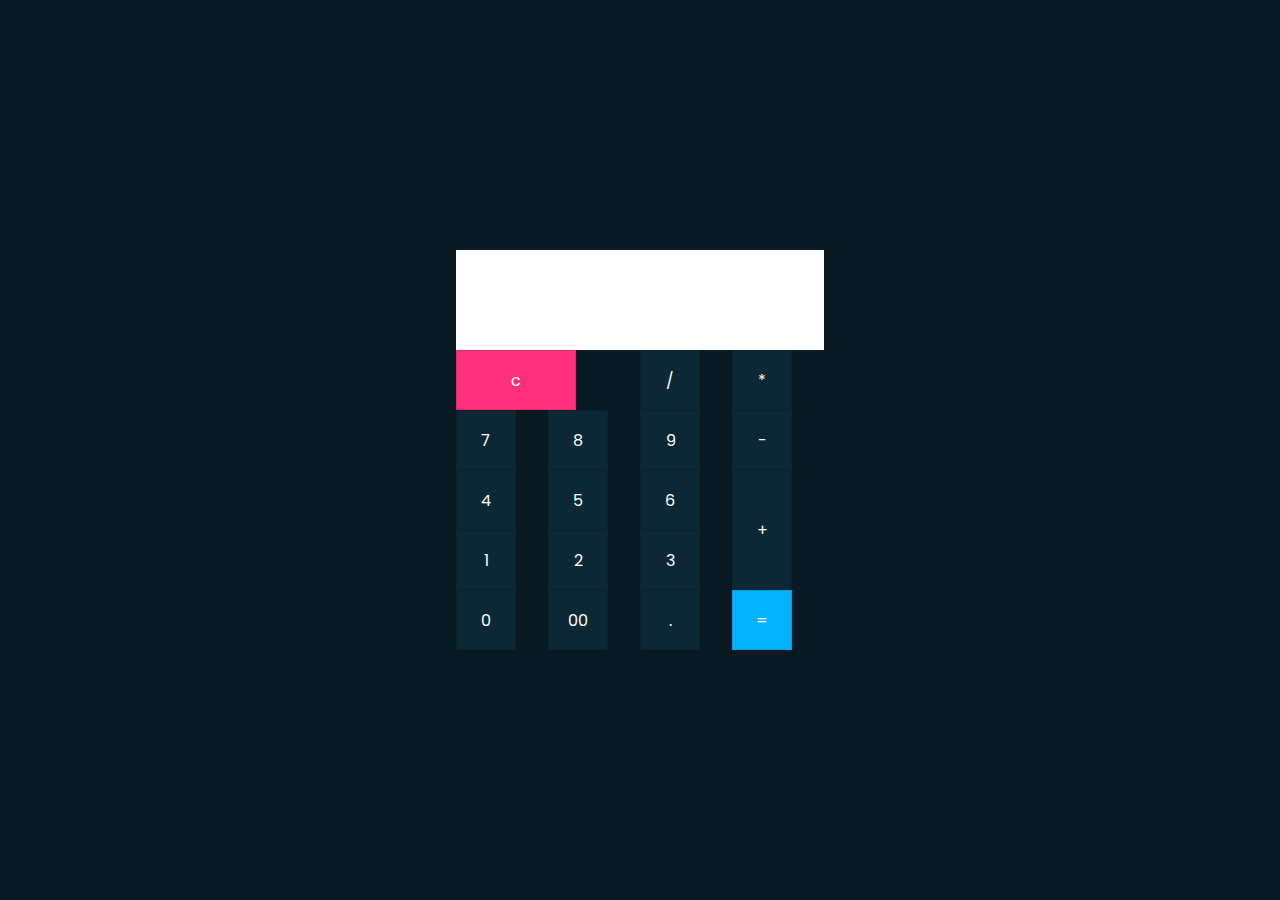
<file: calcHTML_CSS_JS/index.html>
<!DOCTYPE html>
<html lang="en">
<head>
    <meta charset="UTF-8">
    <meta name="viewport" content="width=device-width, initial-scale=1.0">
    <title>Calculadora UI Design</title>
    <link rel="stylesheet" href="css/style.css">
</head>
<body>
    <form class="calculator" name="calc">
        <input class="value" type="text" name="txt" readonly>
        <span class="num clear" onclick="document.calc.txt.value = ''">c</span>
        <span class="num" onclick="document.calc.txt.value += '/'">/</span>
        <span class="num" onclick="document.calc.txt.value += '*'">*</span>
        <span class="num" onclick="document.calc.txt.value += '7'">7</span>
        <span class="num" onclick="document.calc.txt.value += '8'">8</span>
        <span class="num" onclick="document.calc.txt.value += '9'">9</span>
        <span class="num" onclick="document.calc.txt.value += '-'">-</span>
        <span class="num" onclick="document.calc.txt.value += '4'">4</span>
        <span class="num" onclick="document.calc.txt.value += '5'">5</span>
        <span class="num" onclick="document.calc.txt.value += '6'">6</span>
        <span class="num plus" onclick="document.calc.txt.value += '+'">+</span>
        <span class="num" onclick="document.calc.txt.value += '1'">1</span>
        <span class="num" onclick="document.calc.txt.value += '2'">2</span>
        <span class="num" onclick="document.calc.txt.value += '3'">3</span>
        <span class="num" onclick="document.calc.txt.value += '0'">0</span>
        <span class="num" onclick="document.calc.txt.value += '00'">00</span>
        <span class="num" onclick="document.calc.txt.value += '.'">.</span>
        <span class="num equal" onclick="document.calc.txt.value = eval(calc.txt.value)">=</span>
    </form>
</body>
</html>
</file>
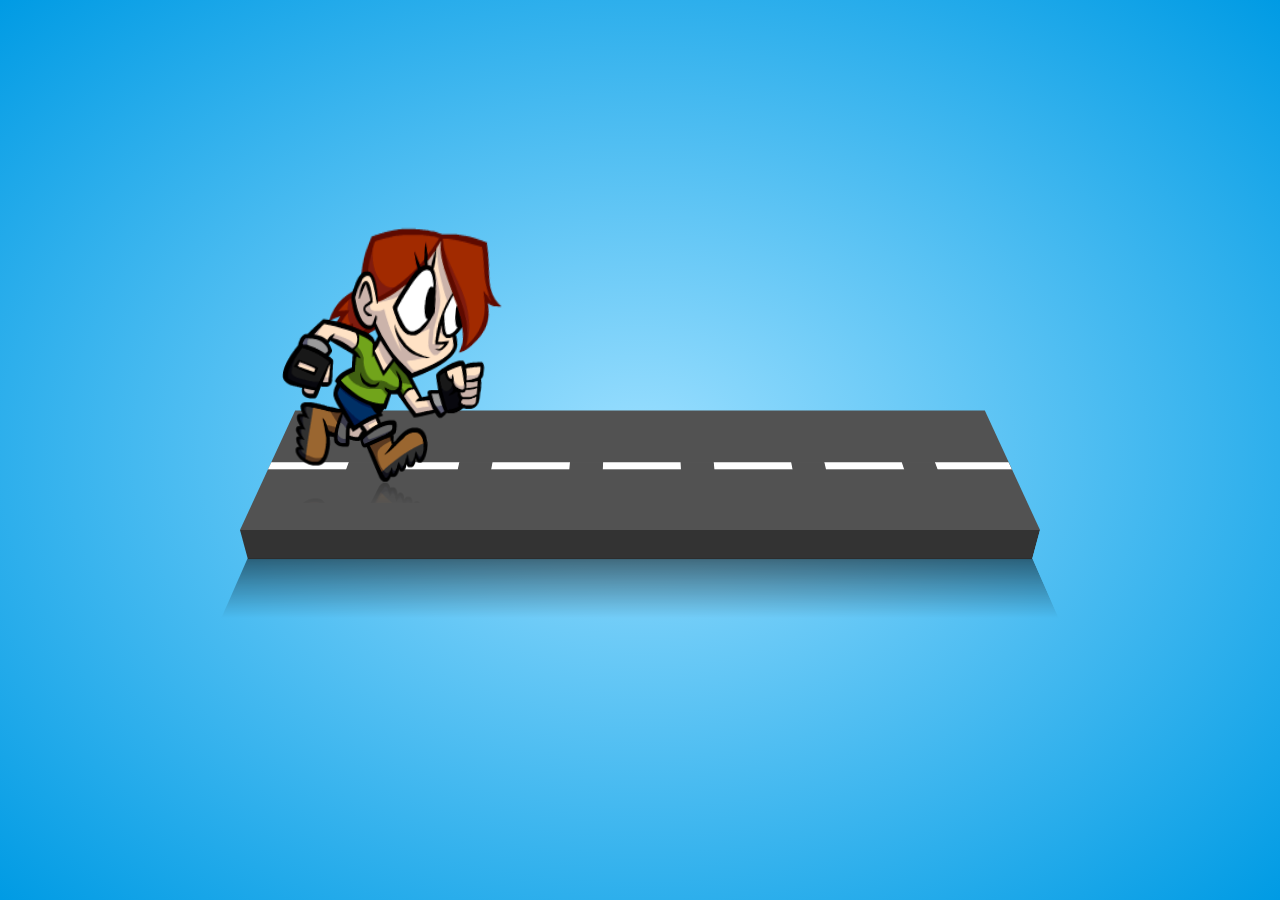
<file: Character_Running_animation/index.html>
<!DOCTYPE html>
<html lang="en">
<head>
    <meta charset="UTF-8">
    <meta name="viewport" content="width=device-width, initial-scale=1.0">
    <title>Infinite Road Animation</title>
    <link rel="stylesheet" href="css/style.css">
</head>
<body>
     <div class="infinite">
         <div class="girl"></div>
         <div class="shadow"></div>
     </div>
</body>
</html>
</file>
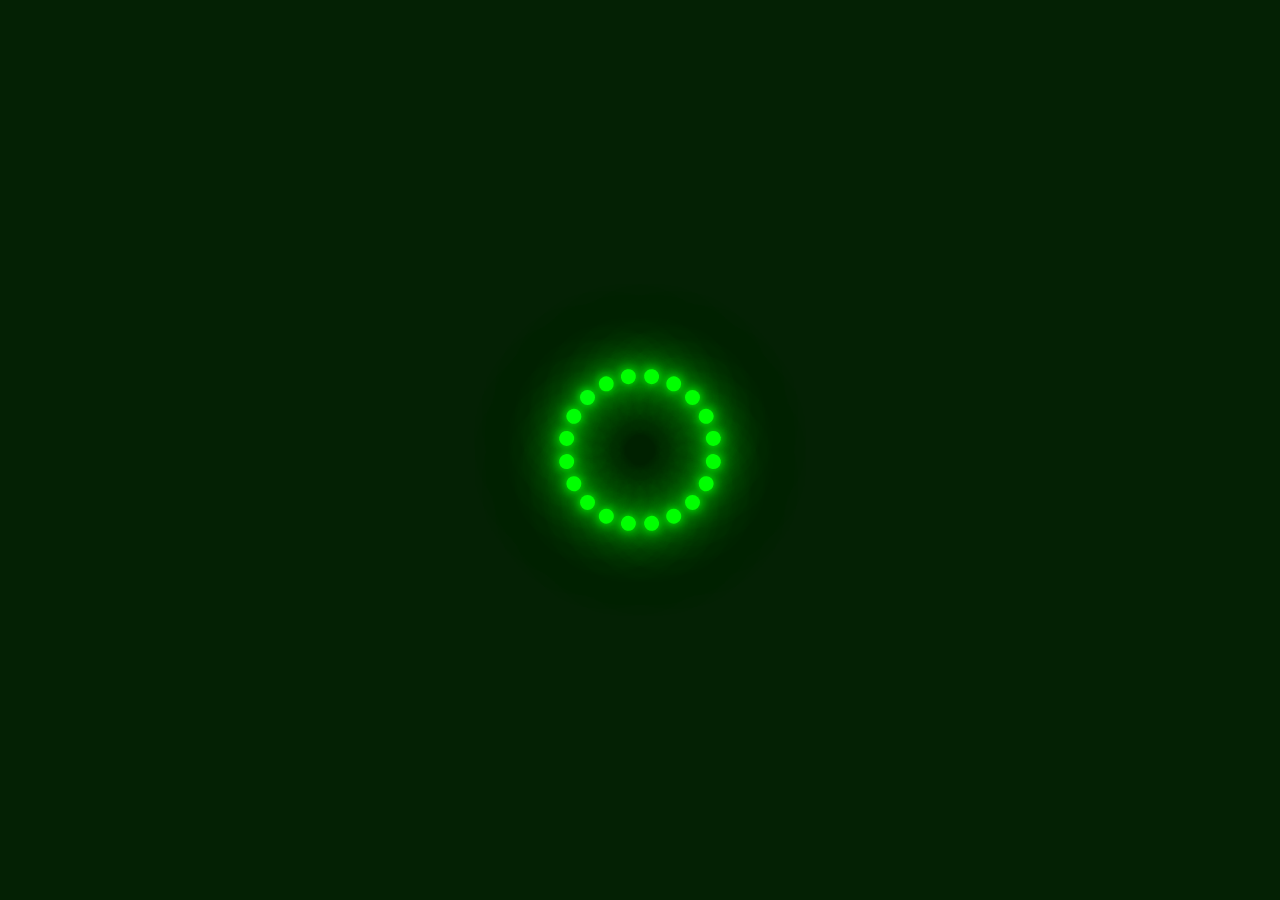
<file: CoolLoaderNeonAnimation/index.html>
<!DOCTYPE html>
<html lang="en">
<head>
    <meta charset="UTF-8">
    <meta name="viewport" content="width=device-width, initial-scale=1.0">
    <title>CSS Creative Loader Animation FX</title>
    <link rel="stylesheet" href="css/style.css">
</head>
<body>
    <section>
        <div class="loader">
            <span style="--i:1"></span>
            <span style="--i:2"></span>
            <span style="--i:3"></span>
            <span style="--i:4"></span>
            <span style="--i:5"></span>
            <span style="--i:6"></span>
            <span style="--i:7"></span>
            <span style="--i:8"></span>
            <span style="--i:9"></span>
            <span style="--i:10"></span>
            <span style="--i:11"></span>
            <span style="--i:12"></span>
            <span style="--i:13"></span>
            <span style="--i:14"></span>
            <span style="--i:15"></span>
            <span style="--i:16"></span>
            <span style="--i:17"></span>
            <span style="--i:18"></span>
            <span style="--i:19"></span>
            <span style="--i:20"></span>
        </div>
    </section>    
</body>
</html>
</file>
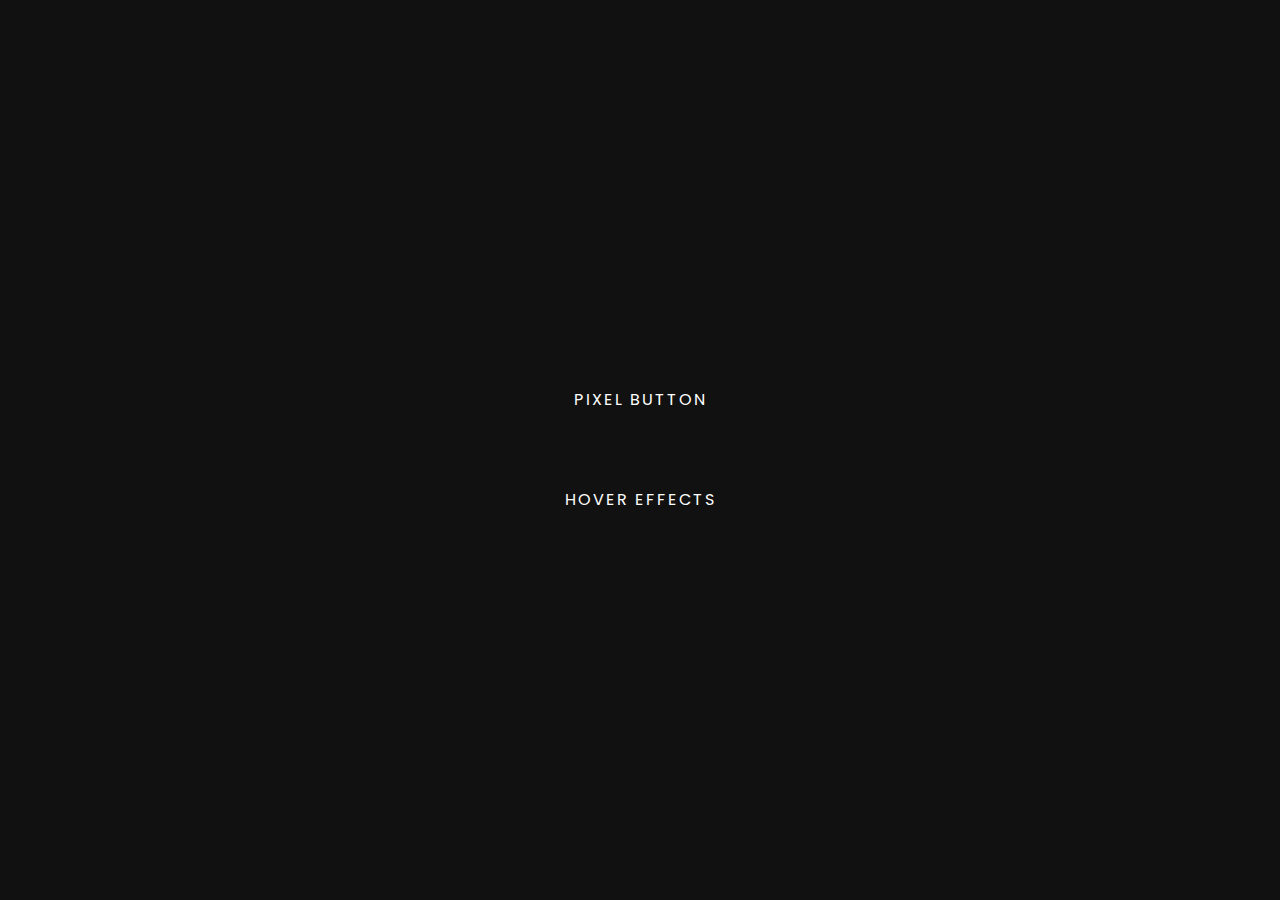
<file: Creative Pixel Button Hover Animation FX/index.html>
<!DOCTYPE html>
<html lang="en">
<head>
    <meta charset="UTF-8">
    <meta name="viewport" content="width=device-width, initial-scale=1.0">
    <title>Pixel Button Hover Effects</title>
    <link rel="stylesheet" href="css/style.css">
</head>
<body>
    <a href="#">Pixel Button</a>
    <a href="#">Hover Effects</a>
</body>
</html>
</file>
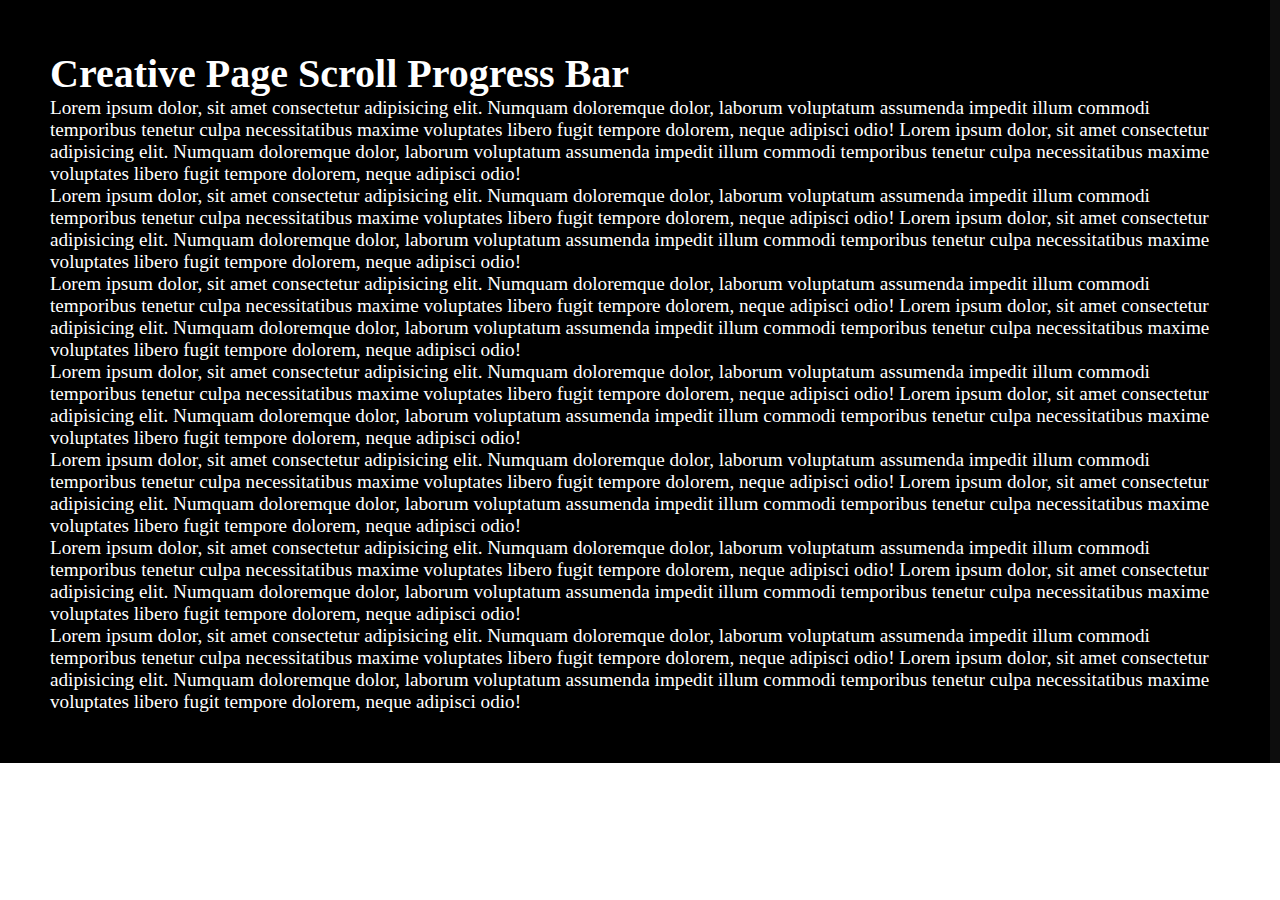
<file: Creative Scroll lfx/index.html>
<!DOCTYPE html>
<html lang="en">
<head>
    <meta charset="UTF-8">
    <meta name="viewport" content="width=device-width, initial-scale=1.0">
    <title>Creative Page Scroll Progress Bar</title>
    <link rel="stylesheet" href="css/style.css">
</head>
<body>
    <div id="progressbar"></div>
    <div id="scrollpath"></div>
    <section>
        <h2>Creative Page Scroll Progress Bar</h2>
        <p>Lorem ipsum dolor, sit amet consectetur adipisicing elit. Numquam doloremque dolor, 
            laborum voluptatum assumenda impedit illum commodi temporibus tenetur culpa necessitatibus 
            maxime voluptates libero fugit tempore dolorem, neque adipisci odio!
            Lorem ipsum dolor, sit amet consectetur adipisicing elit. Numquam doloremque dolor, 
            laborum voluptatum assumenda impedit illum commodi temporibus tenetur culpa necessitatibus 
            maxime voluptates libero fugit tempore dolorem, neque adipisci odio!</p>
        <p>Lorem ipsum dolor, sit amet consectetur adipisicing elit. Numquam doloremque dolor, 
            laborum voluptatum assumenda impedit illum commodi temporibus tenetur culpa necessitatibus 
            maxime voluptates libero fugit tempore dolorem, neque adipisci odio!
            Lorem ipsum dolor, sit amet consectetur adipisicing elit. Numquam doloremque dolor, 
            laborum voluptatum assumenda impedit illum commodi temporibus tenetur culpa necessitatibus 
            maxime voluptates libero fugit tempore dolorem, neque adipisci odio!</p>
        <p>Lorem ipsum dolor, sit amet consectetur adipisicing elit. Numquam doloremque dolor, 
            laborum voluptatum assumenda impedit illum commodi temporibus tenetur culpa necessitatibus 
            maxime voluptates libero fugit tempore dolorem, neque adipisci odio!
            Lorem ipsum dolor, sit amet consectetur adipisicing elit. Numquam doloremque dolor, 
            laborum voluptatum assumenda impedit illum commodi temporibus tenetur culpa necessitatibus 
        maxime voluptates libero fugit tempore dolorem, neque adipisci odio!</p>
        <p>Lorem ipsum dolor, sit amet consectetur adipisicing elit. Numquam doloremque dolor, 
            laborum voluptatum assumenda impedit illum commodi temporibus tenetur culpa necessitatibus 
            maxime voluptates libero fugit tempore dolorem, neque adipisci odio!
            Lorem ipsum dolor, sit amet consectetur adipisicing elit. Numquam doloremque dolor, 
            laborum voluptatum assumenda impedit illum commodi temporibus tenetur culpa necessitatibus 
            maxime voluptates libero fugit tempore dolorem, neque adipisci odio!</p>
        <p>Lorem ipsum dolor, sit amet consectetur adipisicing elit. Numquam doloremque dolor, 
            laborum voluptatum assumenda impedit illum commodi temporibus tenetur culpa necessitatibus 
            maxime voluptates libero fugit tempore dolorem, neque adipisci odio!
            Lorem ipsum dolor, sit amet consectetur adipisicing elit. Numquam doloremque dolor, 
            laborum voluptatum assumenda impedit illum commodi temporibus tenetur culpa necessitatibus 
            maxime voluptates libero fugit tempore dolorem, neque adipisci odio!</p>
        <p>Lorem ipsum dolor, sit amet consectetur adipisicing elit. Numquam doloremque dolor, 
            laborum voluptatum assumenda impedit illum commodi temporibus tenetur culpa necessitatibus 
            maxime voluptates libero fugit tempore dolorem, neque adipisci odio!
            Lorem ipsum dolor, sit amet consectetur adipisicing elit. Numquam doloremque dolor, 
            laborum voluptatum assumenda impedit illum commodi temporibus tenetur culpa necessitatibus 
            maxime voluptates libero fugit tempore dolorem, neque adipisci odio!</p>
        <p>Lorem ipsum dolor, sit amet consectetur adipisicing elit. Numquam doloremque dolor, 
            laborum voluptatum assumenda impedit illum commodi temporibus tenetur culpa necessitatibus 
            maxime voluptates libero fugit tempore dolorem, neque adipisci odio!
            Lorem ipsum dolor, sit amet consectetur adipisicing elit. Numquam doloremque dolor, 
            laborum voluptatum assumenda impedit illum commodi temporibus tenetur culpa necessitatibus 
            maxime voluptates libero fugit tempore dolorem, neque adipisci odio!</p>
    </section>

    <script>
        let progress = document.getElementById('progressbar');
        let totalHeight = document.body.scrollHeight - window.innerHeight;
        window.onscroll = function(){
            let progressHeight = (window.pageYOffset / totalHeight) * 100;
            progress.style.height = progressHeight + "%";
        }
    </script>
</body>
</html>
</file>
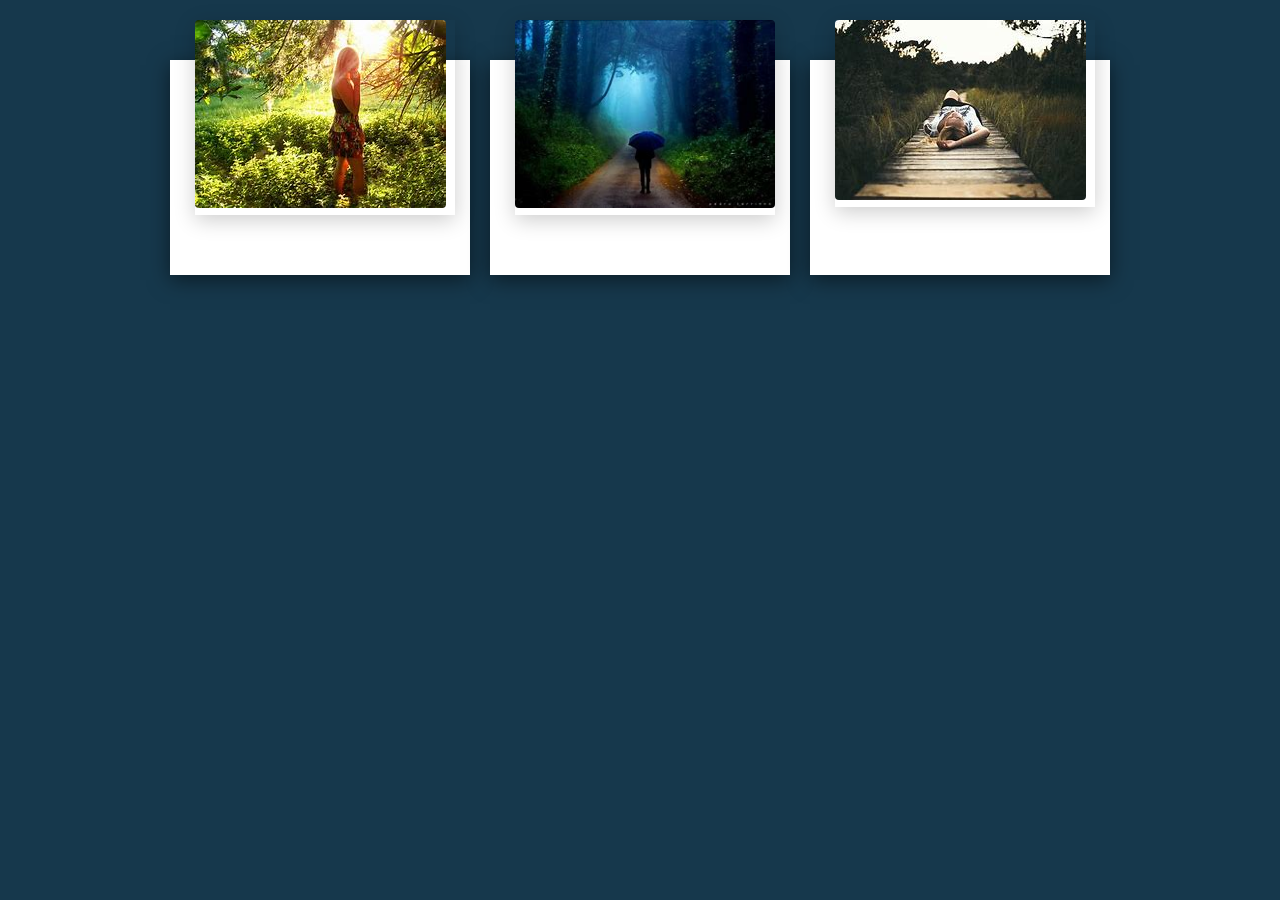
<file: CSS Responsive Card Hover Effects/index.html>
<!DOCTYPE html>
<html lang="en">
<head>
    <meta charset="UTF-8">
    <meta name="viewport" content="width=device-width, initial-scale=1.0">
    <title>CSS Responsive Card Hover Effects</title>
    <link rel="stylesheet" href="css/style.css">
</head>
<body>
    <div class="container">
        <div class="card">
            <div class="imgBx">
                <img src="img/img2.jpg" alt="">
            </div>
            <div class="content">
                <h2>Card One</h2>
                <p>Lorem ipsum dolor sit amet consectetur adipisicing elit. Impedit dolor ex odit nihil? Eaque voluptates ipsam nisi dolore! Ullam, quae nam! Vero aut laudantium impedit ea soluta dolorem error fugit?</p>
            </div>
        </div>
        <div class="card">
            <div class="imgBx">
                <img src="img/img1.jpg" alt="">
            </div>
            <div class="content">
                <h2>Card Two</h2>
                <p>Lorem ipsum dolor sit amet consectetur adipisicing elit. Impedit dolor ex odit nihil? Eaque voluptates 
                ipsam nisi dolore! Ullam, quae nam! Vero aut laudantium impedit ea soluta dolorem error fugit?</p>
            </div>
        </div>
        <div class="card">
            <div class="imgBx">
                <img src="img/img3.jpg" alt="">
            </div>
            <div class="content">
                <h2>Card Three</h2>
                <p>Lorem ipsum dolor sit amet consectetur adipisicing elit. Impedit dolor ex odit nihil? Eaque voluptates ipsam nisi dolore! Ullam, quae nam! Vero aut laudantium impedit ea soluta dolorem error fugit?</p>
            </div>
        </div>
    </div>
</body>
</html>
</file>
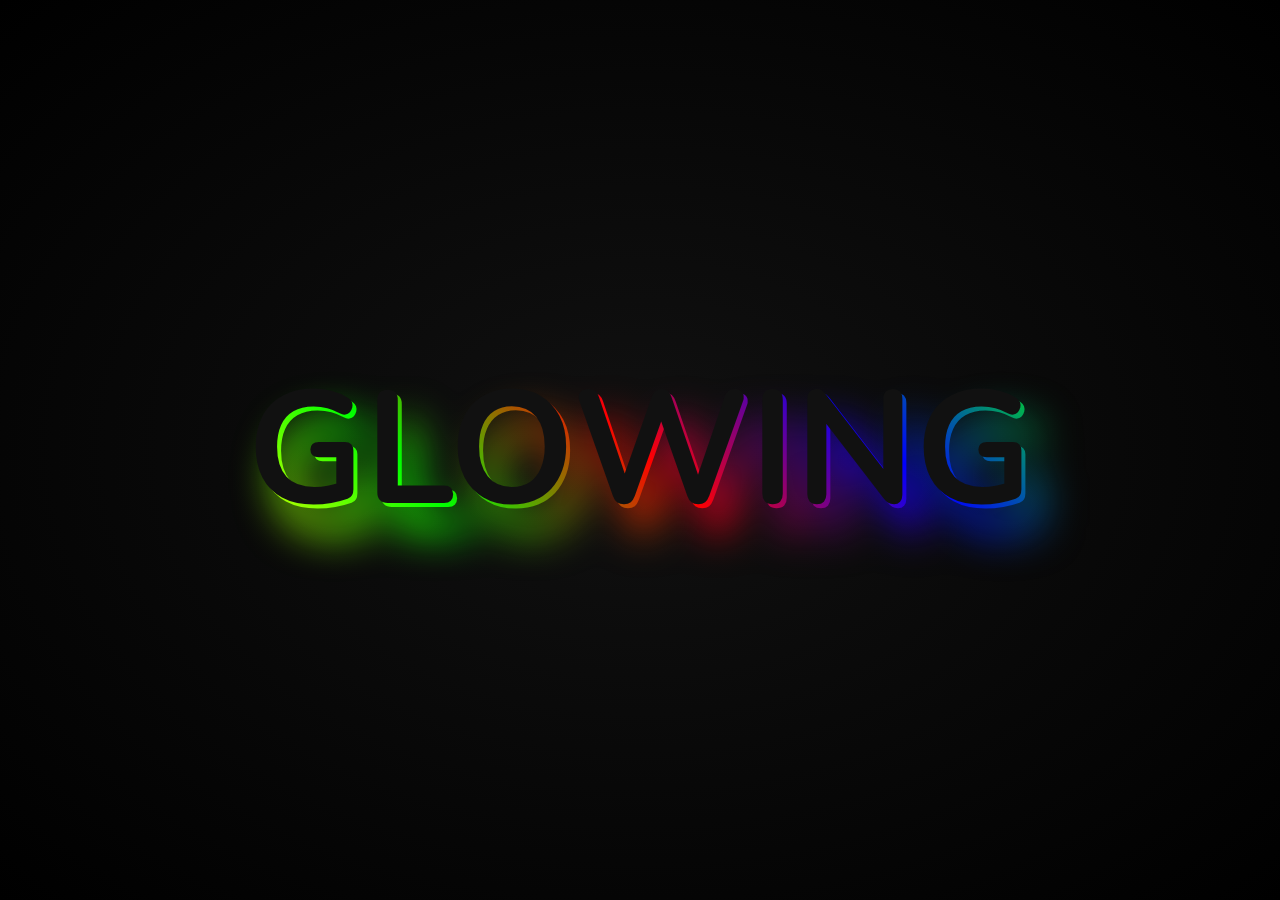
<file: GlowingTextTypographyFX/index.html>
<!DOCTYPE html>
<html lang="en">
<head>
    <meta charset="UTF-8">
    <meta name="viewport" content="width=device-width, initial-scale=1.0">
    <title>Glowing Text Effects | Typography</title>
    <link rel="stylesheet" href="css/style.css">
</head>
<body>
    <h2 data-text="Glowing">Glowing</h2>
</body>
</html>
</file>
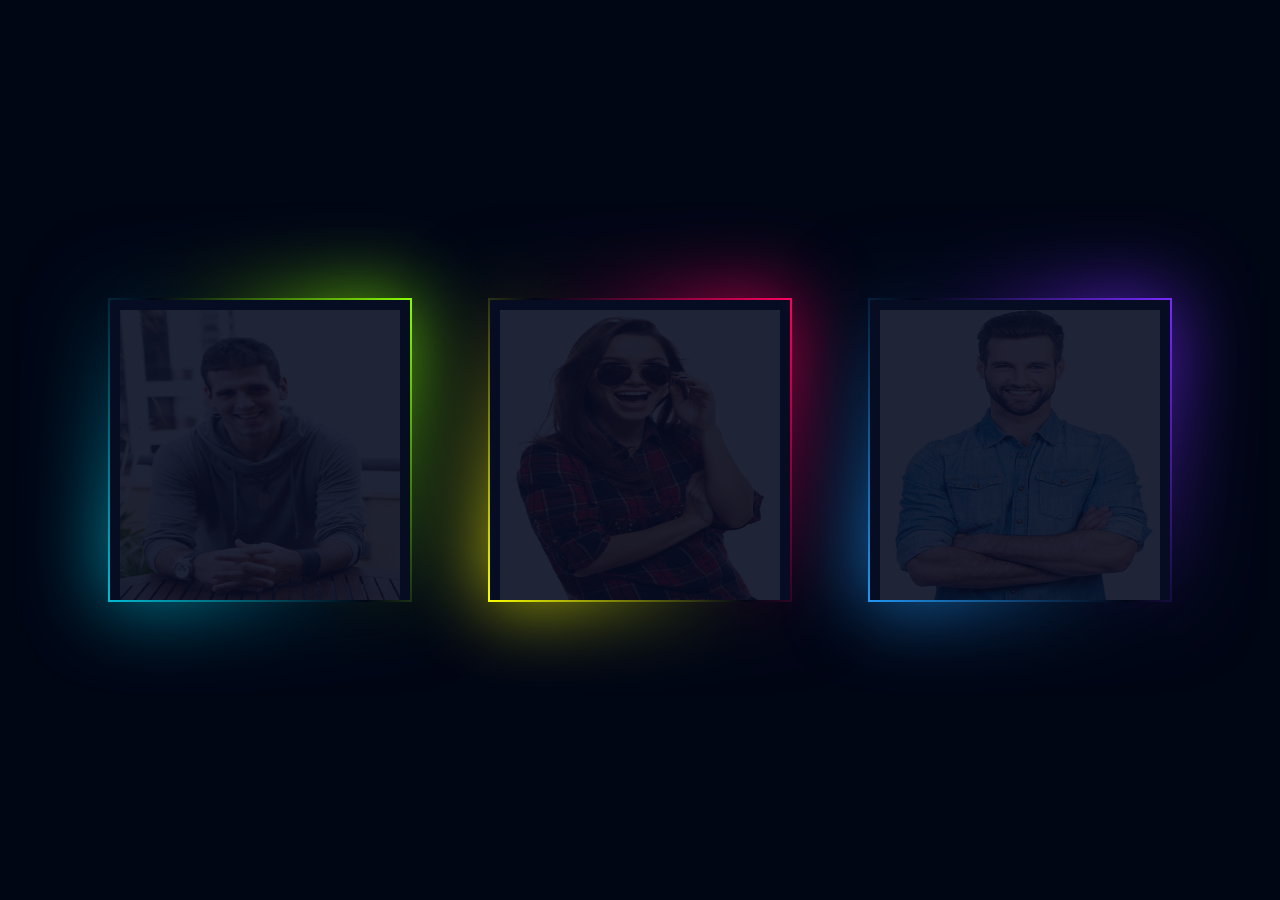
<file: ResponsiveCardUI_HoverFX/index.html>
<!DOCTYPE html>
<html lang="en">
<head>
    <meta charset="UTF-8">
    <meta name="viewport" content="width=device-width, initial-scale=1.0">
    <title>Responsive Glowing Card UI with Hover Effect</title>
    <link rel="stylesheet" href="css/style.css">
</head>
<body>
    <div class="box">
        <div class="imgBx">
            <img src="img/3rq3qjtwxdodud30ahd2zjh8p.jpg" alt="">
        </div>
        <div class="content">
            <h2>John Dillinger<br/><span>Creative Designer</span></h2>
        </div>
    </div>
    <div class="box">
        <div class="imgBx">
            <img src="img/img1.jpg" alt="">
        </div>
        <div class="content">
            <h2>Kim Murphy<br/><span>Creative Designer</span></h2>
        </div>
    </div>
    <div class="box">
        <div class="imgBx">
            <img src="img/OIP.jpg" alt="">
        </div>
        <div class="content">
            <h2>Dave Andrews<br/><span>Creative Designer</span></h2>
        </div>
    </div>
</body>
</html>
</file>
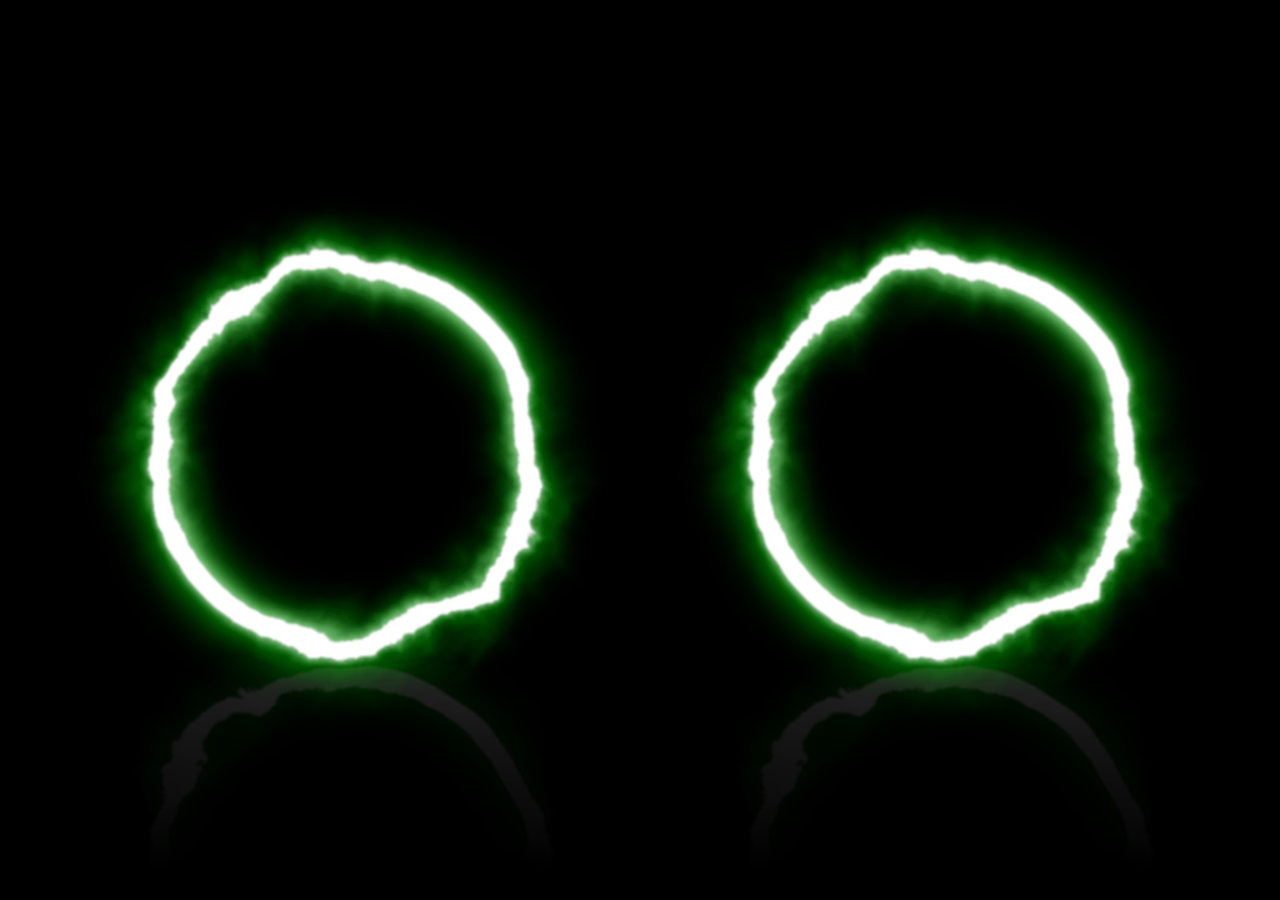
<file: Ring Of Fire/index.html>
<!DOCTYPE html>
<html lang="en">
<head>
    <meta charset="UTF-8">
    <meta name="viewport" content="width=device-width, initial-scale=1.0">
    <title>Ring Of Fire</title>
    <link rel="stylesheet" href="css/style.css">
</head>
<body>
    <div class="circle"></div>
    <div class="circle"></div>
    <svg>
        <filter id="wavy">
            <feTurbulence x="0" y="0" baseFrequency="0.009" numOctaves="5" seed="2"></feTurbulence>
            <animate attributeName="baseFrequency" dur="60s" values="0.02; 0.005; 0.02" repeatCount="indefinite"></animate>
            <feDisplacementMap in="SourceGraphic" scale="30"></feDisplacementMap>
        </filter>
    </svg>
</body>
</html>
</file>
<file: calcHTML_CSS_JS/css/style.css>
@import url('https://fonts.googleapis.com/css2?family=Poppins:wght@200;300;400;500;600;700;800;900&display=swap');

*{
    margin: 0;
    padding: 0;
    box-sizing: border-box;
    font-family: 'Poppins', sans-serif;
}

body{
    display: flex;
    justify-content: center;
    align-items: center;
    min-height: 100vh;
    background: #091921;
}

.calculator{
    position: relative;
    display: grid;
}

.calculator .value{
    grid-column: span 4;
    height: 100px;
    text-align: right;
    border: none;
    outline: none;
    padding: 10px;
    font-size: 18px;
}

.calculator span{
    display: grid;
    width: 60px;
    height: 60px;
    color: #fff;
    background: #0c2835;
    place-items: center;
    border: 1px solid rgba(0, 0, 0, 0.1);
}

.calculator span:active{
    background: #74ff3b;
    color: #111;
}

.calculator span.clear{
    grid-column: span 2;
    width: 120px;
    background: #ff3077;
}

.calculator span.plus{
    grid-row: span 2;
    height: 120px;
}

.calculator span.equal{
    background: #03b1ff;
}
</file>
<file: Character_Running_animation/css/style.css>
*{
    margin: 0;
    padding: 0;
    /* box-sizing: border-box; */
}

body{
    display: flex;
    justify-content: center;
    align-items: center;
    min-height: 100vh;
    background: radial-gradient(#9bdfff, #009be4);
}

.infinite{
    position: relative;
    width: 800px;
    height: 160px;
    background: #525252;
    transform-origin: bottom;
    transform-style: preserve-3d;
    transform: perspective(500px) rotateX(30deg);
}

.infinite::before{
    content: '';
    position: absolute;
    top: 50%;
    left: 0;
    transform: translateY(-50%);
    width: 100%;
    height: 10px;
    background: linear-gradient(90deg, #fff 0%, #fff 70%, #525252 70%, #525252 100% );
    background-size: 120px;
    animation: animateRoad 0.5s linear infinite;
}

@keyframes animateRoad{
    0%
    {
        background-position: 120px;
    }
    100%
    {
        background-position: 0;
    }
}

.infinite::after{
    content: '';
    position: absolute;
    width: 100%;
    height: 30px;
    background: #333;
    bottom: -30px;
    transform-origin: top;
    transform: perspective(500px) rotateX(-25deg);
}

.shadow{
    position: absolute;
    bottom: -92px;
    left: 50%;
    width: 95%;
    transform: translateX(-50%);
    height: 60px;
    background: linear-gradient(#000, transparent);
    opacity: 0.5;
}

.girl{
    position: relative;
    height: 256px;
    width: calc(1536px / 6);
    background: url(../img/spritestrip-1536.png);
    transform: perspective(500px) rotateX(-25deg) translateY(-150px);
    -webkit-box-reflect: below 1px linear-gradient(transparent 90%, #0004);
    animation: animateGirl 1s steps(6) infinite;
}

@keyframes animateGirl{
    from{
        background-position: 1536px;
    }
    to{
        background-position: 0;
    }
}
</file>
<file: CoolLoaderNeonAnimation/css/style.css>
*{
    margin: 0;
    padding: 0;
    box-sizing: border-box;
}

section{
    display: flex;
    justify-content: center;
    align-items: center;
    min-height: 100vh;
    background: #042104;
    animation: animateBg 10s linear infinite;
}

@keyframes animateBg{
    0%
    {
        filter: hue-rotate(0deg);
    }
    100%
    {
        filter: hue-rotate(360deg);
    }
}

section .loader{
    position: relative;
    width: 120px;
    height: 120px;
}

section .loader span{
    position: absolute;
    top: 0;
    left: 0;
    width: 100%;
    height: 100%;
    transform: rotate(calc(18deg * var(--i)));
}

section .loader span::before{
    content: '';
    position: absolute;
    top: 0;
    left: 0;
    width: 15px;
    height: 15px;
    border-radius: 50%;
    background: #00ff0a;
    box-shadow: 0 0 10px #00ff0a,
                0 0 20px #00ff0a,
                0 0 40px #00ff0a,
                0 0 60px #00ff0a,
                0 0 80px #00ff0a,
                0 0 100px #00ff0a;
    animation: animate 2s linear infinite;
    animation-delay: calc(0.1s * var(--i));
}

@keyframes animate{
    0%
    {
        transform: scale(1);
    }
    80%,100%
    {
        transform: scale(0);
    }
}
</file>
<file: Creative Pixel Button Hover Animation FX/css/style.css>
@import url('https://fonts.googleapis.com/css2?family=Poppins:wght@200;300;400;500;600;700;800;900&display=swap');

*{
    margin: 0;
    padding: 0;
    box-sizing: border-box;
    font-family: 'Poppins', sans-serif;
}

body{
    display: flex;
    justify-content: center;
    align-items: center;
    min-height: 100vh;
    flex-direction: column;
    background: #111;
}

a{
    position: relative;
    width: 180px;
    height: 60px;
    color: #fff;
    text-decoration: none;
    text-transform: uppercase;
    text-align: center;
    line-height: 60px;
    letter-spacing: 2px;
    margin: 20px;
    transition: 0.5s;
}

a:hover{
    background: #ec0b36 url(../img/pixel.png);
    background-size: 180px;
    transition: 1s;
    animation: animate 0.8s steps(8) forwards;
}

a:nth-child(2):hover{
    background: #730bec url(../img/pixel2.png);
    background-size: 180px;
    transition: 1s;
    animation: animate 0.8s steps(8) forwards;
}

@keyframes animate{
    0%
    {
        background-position-y: 0;
    }
    100%
    {
        background-position-y: -480px;
    }
}
</file>
<file: Creative Scroll lfx/css/style.css>
*{
    margin: 0;
    padding: 0;
    font-family: consolas;
}

section{
    padding: 50px;
    background: #000;
}

section h2{
    font-size: 2.5em;
    color: #fff;
}

section p{
    font-size: 1.2em;
    color: #fff;
}

::-webkit-scrollbar{
    width: 0;
}

#scrollpath{
    position: fixed;
    top: 0;
    right: 0;
    width: 10px;
    height: 100%;
    background: rgba(255, 255, 255, 0.05);
}

#progressbar{
    position: fixed;
    top: 0;
    right: 0;
    width: 10px;
    background: linear-gradient(to top, #008aff, #00ffe7);
    animation: animate 5s linear infinite;
}

@keyframes animate{
    0%,100%
    {
        filter: hue-rotate(0deg);
    }
    50%
    {
        filter: hue-rotate(360deg);
    }
}

#progressbar:before{
    content: '';
    position: absolute;
    top: 0;
    left: 0;
    width: 100%;
    height: 100%;
    background: linear-gradient(to top, #008aff, #00ffe7);
    filter: blur(30px);
}

#progressbar:after{
    content: '';
    position: absolute;
    top: 0;
    left: 0;
    width: 100%;
    height: 100%;
    background: linear-gradient(to top, #008aff, #00ffe7);
    filter: blur(30px);
}
</file>
<file: CSS Responsive Card Hover Effects/css/style.css>
@import url('https://fonts.googleapis.com/css2?family=Poppins:wght@200;300;400;500;600;700;800;900&display=swap');

*{
    margin: 0;
    padding: 0;
    box-sizing: border-box;
    font-family: 'Poppins', sans-serif;
}

body{
    display: flex;
    justify-content: center;
    align-items: center;
    background: #16384c;
}

.container{
    position: relative;
    width: 1100px;
    display: flex;
    justify-content: center;
    align-items: center;
    flex-wrap: wrap;
    padding: 30px;
}

.container .card{
    position: relative;
    max-width: 300px;
    height: 215px;
    background: #fff;
    margin: 30px 10px;
    padding: 20px 15px;
    display: flex;
    flex-direction: column;
    box-shadow: 0 5px 20px rgba(0, 0, 0, 0.5);
    transition: 0.3s ease-in-out;
}

.container .card:hover{
    height: 420px;
}

.container .card .imgBx{
    position: relative;
    width: 260px;
    height: 260px;
    top: -60px;
    left: 10px;
    z-index: 1;
    box-shadow: 0 5px 20px rgba(0, 0, 0, 0.2);
}

.container .card .imgBx img{
    max-width: 100%;
    border-radius: 4px;
}

.container .card .content{
    position: relative;
    margin-top: -140px;
    padding: 10px 15px;
    text-align: center;
    color: #111;
    visibility: hidden;
    opacity: 0;
    transition: 0.3s ease-in-out;
}

.container .card:hover .content{
    visibility: visible;
    opacity: 1;
    margin: -20px;
    transition-delay: 0.3s;
}
</file>
<file: GlowingTextTypographyFX/css/style.css>
@import url('https://fonts.googleapis.com/css2?family=Nunito:wght@900&display=swap');

*{
    margin: 0;
    padding: 0;
    font-family: 'Nunito', sans-serif;
}

body{
    display: flex;
    justify-content: center;
    align-items: center;
    min-height: 100vh;
    background: radial-gradient(#111, #000);
}

h2{
    position: relative;
    font-size: 10em;
    text-transform: uppercase;
    color: transparent;
    /* background: linear-gradient(to bottom, #222 0%, #222 50%, #111 50%, #111 100%); */
    background: #111;
    -webkit-background-clip: text;
}

h2:before{
    content: attr(data-text);
    position: absolute;
    top: 4px;
    left: 4px;
    z-index: -1;
    background: linear-gradient(45deg, #ff0, #0f0, #f00, #00f, #0f0);
    -webkit-background-clip: text;
    color: transparent;
}

h2:after{
    content: attr(data-text);
    position: absolute;
    top: 30px;
    left: 20px;
    z-index: -2;
    background: linear-gradient(45deg, #ff0, #0f0, #f00, #00f, #0f0);
    -webkit-background-clip: text;
    color: transparent;
    filter: blur(20px);
}
</file>
<file: ResponsiveCardUI_HoverFX/css/style.css>
@import url('https://fonts.googleapis.com/css2?family=Poppins:wght@200;300;400;500;600;700;800;900&display=swap');

*{
    margin: 0;
    padding: 0;
    box-sizing: border-box;
    font-family: 'Poppins', sans-serif;
}

body{
    display: flex;
    justify-content: center;
    align-items: center;
    flex-wrap: wrap;
    min-height: 100vh;
    background: #010615;
}

img{
    width: 300px;
    height: 290px;
}

.box{
    position: relative;
    width: 300px;
    height: 300px;
    display: flex;
    justify-content: center;
    align-items: center;
    margin: 40px;
    background: #060c21;
    transition: 0.5s;
}

.box:hover{
    height: 400px;
}

.box .imgBx{
    position: absolute;
    top: 0;
    left: 0;
    width: 100%;
    height: 100%;
    padding: 10px;
    overflow: hidden;
}


.box .imgBx img{
    max-width: 100%;
    opacity: 0.1;
    transition: 0.5s;
}


.box:hover .imgBx img{
    opacity: 1;
}

.box::before{
    content: '';
    position: absolute;
    top: -2px;
    left: -2px;
    right: -2px;
    bottom: -2px;
    background: #fff;
    z-index: -1;
}

.box::after{
    content: '';
    position: absolute;
    top: -2px;
    left: -2px;
    right: -2px;
    bottom: -2px;
    background: #fff;
    z-index: -2;
    filter: blur(40px);
}

.box::before,
.box::after{
    background: linear-gradient(235deg, #89ff00, #010615, #00bcd4);
}

.box:nth-child(2):before,
.box:nth-child(2):after{
    background: linear-gradient(235deg, #ff005e, #010615, #fbff00);
}

.box:nth-child(3):before,
.box:nth-child(3):after{
    background: linear-gradient(235deg, #772aff, #010615, #2196F3);
}

.box .content{
    position: absolute;
    bottom: 0;
    left: 10px;
    right: 10px;
    bottom: 10px;
    height: 90px;
    background: rgba(0, 0, 0, 0.4);
    display: flex;
    justify-content: center;
    align-items: center;
    text-align: center;
    opacity: 0;
    transition: 0.5s;
}

.box:hover .content{
    opacity: 1;
}

.box .content h2{
    font-size: 20px;
    color: #fff;
    font-weight: 500;
    line-height: 20px;
    letter-spacing: 1px;
}

.box .content h2 span{
    font-size: 14px;
    color: #fff;
    font-weight: 200;
    letter-spacing: 2px;
}
</file>
<file: Ring Of Fire/css/style.css>
*{
    margin: 0;
    padding: 0;
    box-sizing: border-box;
}

body{
    display: flex;
    justify-content: center;
    align-items: center;
    min-height: 100vh;
    background: #000;
}

.circle{
    position: relative;
    width: 600px;
    height: 600px;
    filter: url(#wavy) blur(1px);
}

.circle::before{
    content: '';
    position: absolute;
    top: 100px;
    left: 100px;
    right: 100px;
    bottom: 100px;
    border: 20px solid #fff;
    border-radius: 50%;
    box-shadow: 0 0 50px #0f0,
                inset 0 0 50px #0f0;
    -webkit-box-reflect: below 10px linear-gradient(transparent, transparent, #0002);
    animation: animate 5s linear infinite;
}

.circle::after{
    content: '';
    position: absolute;
    top: 100px;
    left: 100px;
    right: 100px;
    bottom: 100px;
    border: 20px solid #fff;
    border-radius: 50%;
    box-shadow: 0 0 10px #fff,
                inset 0 0 20px #fff;
}


@keyframes animate{
    0%
    {
        box-shadow: 0 0 50px #0f0,
                inset 0 0 50px #0f0;
        filter: hue-rotate(0deg);
    }
    20%
    {
        box-shadow: 0 0 60px #0f0,
                inset 0 0 60px #0f0;
        filter: hue-rotate(0deg);
    }
    40%
    {
        box-shadow: 0 0 40px #0f0,
                inset 0 0 40px #0f0;
        filter: hue-rotate(0deg);
    }
    60%
    {
        box-shadow: 0 0 80px #0f0,
                inset 0 0 80px #0f0;
        filter: hue-rotate(0deg);
    }
    80%
    {
        box-shadow: 0 0 100px #0f0,
                inset 0 0 100px #0f0;
        filter: hue-rotate(0deg);
    }
    100%
    {
        box-shadow: 0 0 50px #0f0,
                inset 0 0 50px #0f0;
                filter: hue-rotate(360deg);
    }
}

.circle:nth-child(2)::before{
    animation-delay: -2.5s;
}

svg{
    width: 0;
    height: 0;
}
</file>
